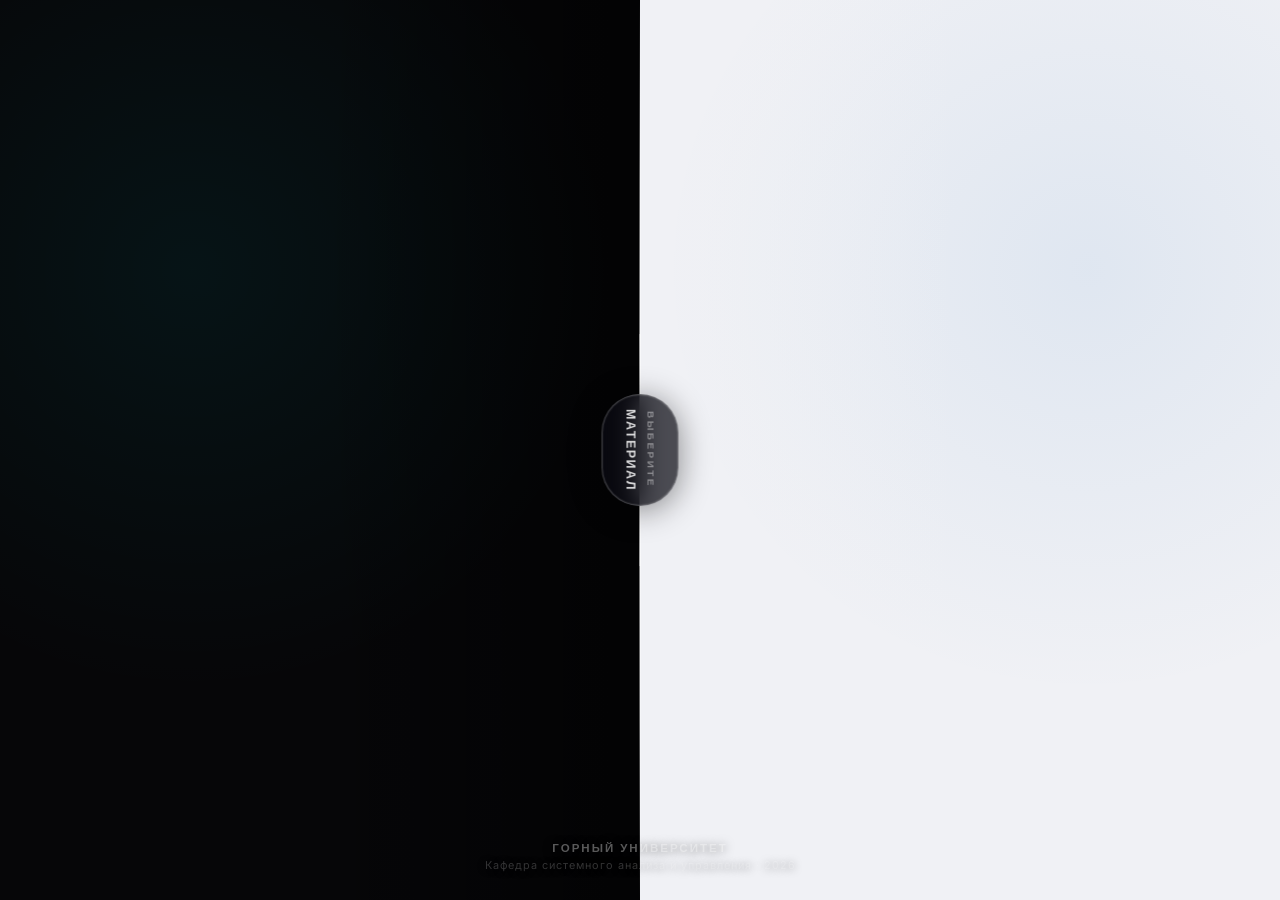
<file: index.html>
<!DOCTYPE html>
<html lang="ru">
<head>
    <meta charset="UTF-8">
    <meta name="viewport" content="width=device-width, initial-scale=1.0">
    <title>Карбон — Выберите материал</title>
    <link rel="preconnect" href="https://fonts.googleapis.com">
    <link rel="preconnect" href="https://fonts.gstatic.com" crossorigin>
    <link href="https://fonts.googleapis.com/css2?family=Inter:wght@300;400;500&family=Space+Grotesk:wght@400;600;700&display=swap" rel="stylesheet">
    <style>
        *, *::before, *::after { box-sizing: border-box; margin: 0; padding: 0; }

        :root {
            --font-display: 'Space Grotesk', sans-serif;
            --font-sans:    'Inter', sans-serif;
            --transition-dur: 1.3s;
        }

        html, body {
            width: 100%; height: 100%;
            overflow: hidden;
            font-family: var(--font-sans);
            -webkit-font-smoothing: antialiased;
        }

        /* ── FULL-PAGE TRANSITION OVERLAY ── */
        #pageOut {
    position: fixed; inset: 0; z-index: 9999;
    pointer-events: none;
    opacity: 0;

    backdrop-filter: blur(0px);
    transform: scale(1);

    transition:
        opacity 1.8s cubic-bezier(.16,1,.3,1),
        backdrop-filter 1.8s ease,
        transform 1.8s ease;
    }

    #pageOut.visible {
      opacity: 1;
      backdrop-filter: blur(10px);
      transform: scale(1.03);
      pointer-events: all;
    }

        /* ── SPLIT WRAPPER ── */
        .split {
            position: relative;
            display: flex;
            width: 100%; height: 100%;
        }

        /* ── EACH PANEL ── */
        .panel {
            position: relative;
            width: 50%; height: 100%;
            overflow: hidden;
            cursor: pointer;
            transition: width var(--transition-dur) cubic-bezier(.77,0,.18,1);
        }
        .split:has(.panel--dark:hover)  .panel--dark  { width: 62%; }
        .split:has(.panel--dark:hover)  .panel--light { width: 38%; }
        .split:has(.panel--light:hover) .panel--light { width: 62%; }
        .split:has(.panel--light:hover) .panel--dark  { width: 38%; }

        /* Background textures */
        .panel--dark {
            background-color: #060608;
            background-image:
                radial-gradient(circle at 30% 30%, rgba(0,240,255,.06) 0%, transparent 55%);
            background-size: cover;
            background-position: center;
        }
        .panel--light {
            background-color: #f0f1f5;
            background-image:
                radial-gradient(circle at 70% 30%, rgba(26,107,189,.08) 0%, transparent 55%);
            background-size: cover;
            background-position: center;
        }

        /* Photo overlay on hover */
        .panel::before {
            content: '';
            position: absolute;
            inset: 0;
            pointer-events: none;
            z-index: 1;
            background-size: cover;
            background-position: center;
            opacity: 0;
            transition: opacity 0.9s cubic-bezier(.16,1,.3,1);
        }
        .panel--dark::before  { background-image: url('hero-carbon.jpg'); }
        .panel--light::before { background-image: url('beliy.jpg'); }

        .split:has(.panel--dark:hover)  .panel--dark::before  { opacity: 1; }
        .split:has(.panel--light:hover) .panel--light::before { opacity: 1; }

        .panel--light::before {
          opacity: 0;
        }

        /* Gradient vignette toward center */
        .panel--dark::after {
            content: '';
            position: absolute; inset: 0;
            background: linear-gradient(to right, transparent 50%, rgba(0,0,0,.55) 100%);
            pointer-events: none;
            z-index: 2;
        }
        .panel--light::after {
            content: '';
            position: absolute; inset: 0;
            background: linear-gradient(to left, transparent 50%, rgba(240,241,245,.55) 100%);
            pointer-events: none;
            z-index: 2;
        }

        /* ── DIVIDER BLOCK ── */
        .divider {
            position: absolute;
            left: 50%; top: 0;
            width: 2px; height: 100%;
            transform: translateX(-50%);
            background: linear-gradient(
                to bottom,
                transparent 0%,
                rgba(255,255,255,.35) 20%,
                rgba(255,255,255,.6) 50%,
                rgba(255,255,255,.35) 80%,
                transparent 100%
            );
            z-index: 10;
            pointer-events: none;
            transition: left var(--transition-dur) cubic-bezier(.77,0,.18,1),
                        opacity .4s ease;
        }
        .split:has(.panel--dark:hover)  .divider { left: 62%; }
        .split:has(.panel--light:hover) .divider { left: 38%; }

        /* Divider label block — replaces orb */
        .divider-label {
            position: absolute;
            top: 50%; left: 50%;
            transform: translate(-50%, -50%);
            z-index: 20;
            pointer-events: none;
            display: flex;
            flex-direction: column;
            align-items: center;
            gap: 0;
        }

        /* Vertical line segments above/below the pill */
        .divider-label::before,
        .divider-label::after {
            content: '';
            width: 1px;
            height: 60px;
            background: linear-gradient(to bottom, rgba(255,255,255,.55), transparent);
            display: block;
        }
        .divider-label::after {
            background: linear-gradient(to top, rgba(255,255,255,.55), transparent);
        }

        .divider-pill {
            background: rgba(12, 12, 20, 0.72);
            border: 1px solid rgba(255,255,255,.22);
            backdrop-filter: blur(14px);
            -webkit-backdrop-filter: blur(14px);
            border-radius: 40px;
            padding: 14px 20px;
            display: flex;
            flex-direction: column;
            align-items: center;
            gap: 6px;
            box-shadow: 0 4px 32px rgba(0,0,0,.45), 0 0 0 1px rgba(255,255,255,.06) inset;
            transition: transform .4s cubic-bezier(.16,1,.3,1), box-shadow .4s ease;
            writing-mode: vertical-rl;
            text-orientation: mixed;
        }
        .split:hover .divider-pill {
            transform: scale(1.04);
            box-shadow: 0 8px 48px rgba(0,0,0,.6), 0 0 0 1px rgba(255,255,255,.1) inset;
        }

        .divider-pill-label {
            font-family: var(--font-display);
            font-size: .62rem;
            font-weight: 600;
            letter-spacing: 2.5px;
            text-transform: uppercase;
            color: rgba(255,255,255,.4);
            writing-mode: vertical-rl;
            text-orientation: mixed;
        }
        .divider-pill-text {
            font-family: var(--font-display);
            font-size: .78rem;
            font-weight: 700;
            letter-spacing: 1.5px;
            text-transform: uppercase;
            color: rgba(255,255,255,.85);
            white-space: nowrap;
            writing-mode: vertical-rl;
            text-orientation: mixed;
        }

        /* ── CENTER CARBON TITLE ── */
        .center-box {
            position: absolute;
            top: 50%; left: 50%;
            transform: translate(-50%, -50%);
            z-index: 20;
            text-align: center;
            pointer-events: none;
            transition: opacity .45s ease, transform .5s cubic-bezier(.16,1,.3,1);
        }

        .center-title {
            font-family: var(--font-display);
            font-size: 1.5rem;
            font-weight: 700;
            line-height: 1.3;
            white-space: nowrap;
            transition: color .4s ease, text-shadow .4s ease;

            /* pill-style background matching divider */
            background: rgba(12, 12, 20, 0.68);
            border: 1px solid rgba(255,255,255,.18);
            backdrop-filter: blur(12px);
            -webkit-backdrop-filter: blur(12px);
            border-radius: 32px;
            padding: 12px 28px;
            color: rgba(255,255,255,.9);
            text-shadow: 0 2px 20px rgba(0,0,0,.7);
            box-shadow: 0 4px 24px rgba(0,0,0,.4), 0 0 0 1px rgba(255,255,255,.06) inset;
            transition: transform .5s cubic-bezier(.16,1,.3,1),
                        background .4s ease,
                        border-color .4s ease,
                        color .4s ease,
                        text-shadow .4s ease,
                        box-shadow .4s ease;
        }

        /* On dark hover → shift label left, tint dark */
        .split:has(.panel--dark:hover) .center-box {
            transform: translate(-50%, -50%) translateX(-68px);
        }
        .split:has(.panel--dark:hover) .center-title {
            color: #ffffff;
            text-shadow: 0 0 28px rgba(0,0,0,.9);
            background: rgba(6, 6, 10, 0.85);
            border-color: rgba(255,255,255,.22);
            box-shadow: 0 6px 36px rgba(0,0,0,.6), 0 0 0 1px rgba(255,255,255,.08) inset;
        }

        /* On light hover → shift label right, tint light */
        .split:has(.panel--light:hover) .center-box {
            transform: translate(-50%, -50%) translateX(68px);
        }
        .split:has(.panel--light:hover) .center-title {
            color: #0d0e18;
            text-shadow: 0 2px 12px rgba(0,0,0,.15);
            background: rgba(240, 241, 250, 0.88);
            border-color: rgba(26,107,189,.28);
            box-shadow: 0 6px 36px rgba(26,107,189,.18), 0 0 0 1px rgba(26,107,189,.08) inset;
        }

        .center-arrow {
            margin-top: 14px;
            display: flex; gap: 32px; justify-content: center;
            color: rgba(255,255,255,.4);
            font-size: 1.2rem;
            animation: nudge 2s ease-in-out infinite;
            transition: color .4s ease;
        }
        .split:has(.panel--light:hover) .center-arrow {
            color: rgba(13, 14, 24, .35);
        }
        @keyframes nudge {
            0%, 100% { transform: translateY(0); }
            50%       { transform: translateY(4px); }
        }

        /* Carbon prefix fade in/out */
        .carbon-prefix {
            display: inline-block;
            overflow: hidden;
            max-width: 0;
            opacity: 0;
            white-space: nowrap;
            transition: max-width .55s cubic-bezier(.16,1,.3,1),
                        opacity .45s ease;
            vertical-align: baseline;
        }
        /* Show dark prefix (Чёрный) when dark panel hovered */
        .split:has(.panel--dark:hover) .carbon-prefix--dark {
            max-width: 160px;
            opacity: 1;
        }
        /* Show light prefix (Белый) when light panel hovered */
        .split:has(.panel--light:hover) .carbon-prefix--light {
            max-width: 120px;
            opacity: 1;
        }


        .panel-content {
            position: absolute; inset: 0;
            z-index: 6;
            display: flex;
            flex-direction: column;
            justify-content: flex-end;
            padding: 0 0 72px 64px;
            opacity: 0;
            transform: translateY(16px);
            transition: opacity .55s ease .1s, transform .55s cubic-bezier(.16,1,.3,1) .1s;
        }
        .panel--light .panel-content { padding: 0 64px 72px 0; align-items: flex-end; text-align: right; }
        .panel:hover .panel-content { opacity: 1; transform: translateY(0); }

        .panel-tag {
            width: fit-content;
            font-family: var(--font-display);
            font-size: .72rem;
            font-weight: 600;
            letter-spacing: 2.5px;
            text-transform: uppercase;
            margin-bottom: 14px;
            padding: 6px 14px;
            border-radius: 30px;
            display: inline-block;
        }
        .panel--dark  .panel-tag { color: #00f0ff; background: rgba(0,240,255,.10); border: 1.5px solid rgba(0,240,255,.40); }
        .panel--light .panel-tag { color: #1a6bbd; background: rgba(26,107,189,.10); border: 1.5px solid rgba(26,107,189,.55); }

        .panel-title {
            font-family: var(--font-display);
            font-size: 4.2rem;
            font-weight: 700;
            letter-spacing: -2px;
            line-height: .95;
            margin-bottom: 20px;
        }
        .panel--dark  .panel-title { color: #fff; }
        .panel--light .panel-title { color: #0d0e18; }

        .panel-desc {
            font-size: .95rem;
            line-height: 1.65;
            max-width: 360px;
            margin-bottom: 32px;
        }
        .panel--dark  .panel-desc { color: rgba(255,255,255,.6); }
        .panel--light .panel-desc { color: rgba(10,10,30,.55); margin-left: auto; }

        .panel-cta {
            display: inline-flex;
            width: fit-content;
            align-items: center;
            gap: 10px;
            padding: 14px 28px;
            border-radius: 12px;
            font-family: var(--font-display);
            font-weight: 700;
            font-size: .95rem;
            text-decoration: none;
            transition: transform .25s ease, box-shadow .25s ease;
        }
        .panel-cta:hover { transform: translateY(-3px); }
        .panel--dark  .panel-cta { background: #00f0ff; color: #000; box-shadow: 0 0 0 rgba(0,240,255,0); }
        .panel--dark  .panel-cta:hover { box-shadow: 0 10px 30px rgba(0,240,255,.4); }
        .panel--light .panel-cta { background: #1a6bbd; color: #fff; box-shadow: 0 0 0 rgba(26,107,189,0); }
        .panel--light .panel-cta:hover { box-shadow: 0 10px 30px rgba(26,107,189,.4); }

        .panel-cta-arrow {
            transition: transform .25s ease;
        }
        .panel-cta:hover .panel-cta-arrow { transform: translateX(4px); }

        /* ── CREATOR CREDIT (center-bottom) ── */
        .creator {
            position: absolute;
            bottom: 28px; left: 50%;
            transform: translateX(-50%);
            z-index: 30;
            text-align: center;
            pointer-events: none;
        }
        .creator-name {
            font-family: var(--font-display);
            font-size: .72rem;
            font-weight: 600;
            letter-spacing: 2px;
            text-transform: uppercase;
            color: rgba(255,255,255,.35);
            text-shadow: 0 1px 10px rgba(0,0,0,.5);
        }
        .creator-sub {
            font-size: .68rem;
            color: rgba(255,255,255,.2);
            margin-top: 3px;
            letter-spacing: 1px;
            text-shadow: 0 1px 8px rgba(0,0,0,.4);
        }

        /* ── AMBIENT PARTICLES (pure CSS) ── */
        .particles {
            position: absolute; inset: 0;
            pointer-events: none; z-index: 4; overflow: hidden;
        }
        .particle {
            position: absolute;
            border-radius: 50%;
            animation: drift linear infinite;
            opacity: 0;
        }
        .panel--dark  .particle { background: rgba(0,240,255,.6); }
        .panel--light .particle { background: rgba(26,107,189,.5); }

        @keyframes drift {
            0%   { transform: translateY(0) translateX(0) scale(0); opacity: 0; }
            10%  { opacity: 1; }
            90%  { opacity: .6; }
            100% { transform: translateY(-120px) translateX(var(--dx, 20px)) scale(1); opacity: 0; }
        }

        /* ── PAGE ENTRY ANIMATION ── */
        .panel--dark {
            animation: slideInLeft 1.2s cubic-bezier(.77,0,.18,1) both;
        }
        .panel--light {
            animation: slideInRight 1.2s cubic-bezier(.77,0,.18,1) both;
        }
        @keyframes slideInLeft {
            from { transform: translateX(-40px); opacity: 0; }
            to   { transform: translateX(0); opacity: 1; }
        }
        @keyframes slideInRight {
            from { transform: translateX(40px); opacity: 0; }
            to   { transform: translateX(0); opacity: 1; }
        }
        .center-box {
            animation: fadeUp 1.4s cubic-bezier(.16,1,.3,1) .5s both;
        }
        @keyframes fadeUp {
            from { opacity: 0; transform: translate(-50%, -44%); }
            to   { opacity: 1; transform: translate(-50%, -50%); }
        }
        .creator {
            animation: fadeIn 1.6s ease 1s both;
        }
        @keyframes fadeIn {
            from { opacity: 0; } to { opacity: 1; }
        }

        /* ── RESPONSIVE ── */
        @media (max-width: 768px) {
            .split { flex-direction: column; }
            .panel { width: 100% !important; height: 50%; }
            .split:has(.panel--dark:hover)  .panel--dark  { height: 65%; }
            .split:has(.panel--dark:hover)  .panel--light { height: 35%; }
            .split:has(.panel--light:hover) .panel--light { height: 65%; }
            .split:has(.panel--light:hover) .panel--dark  { height: 35%; }
            .divider { width: 100%; height: 2px; top: 50%; left: 0; transform: translateY(-50%); }
            .split:has(.panel--dark:hover)  .divider { top: 65%; left: 0; }
            .split:has(.panel--light:hover) .divider { top: 35%; left: 0; }
            .divider { background: linear-gradient(to right, transparent, rgba(255,255,255,.5), transparent); }
            .panel-content { padding: 0 32px 40px; }
            .panel--light .panel-content { padding: 0 32px 40px; align-items: flex-start; text-align: left; }
            .panel-title { font-size: 2.8rem; }
            .panel--light .panel-desc { margin-left: 0; }
        }
    </style>
</head>
<body>

    <!-- Уход со страницы -->
    <div id="pageOut"></div>

    <div class="split">

        <!-- ── ТЁМНАЯ ПАНЕЛЬ ── -->
        <div class="panel panel--dark" id="panelDark">
            <!-- Частицы -->
            <div class="particles" id="particlesDark"></div>

            <!-- Контент при наведении -->
            <div class="panel-content">
                <span class="panel-tag">Классика · Надёжность</span>
                <h2 class="panel-title">Чёрный<br>Карбон</h2>
                <p class="panel-desc">Эталонный углеродный композит. Абсолютная прочность, нулевая компромиссность — от кокпита болида до корпуса спутника.</p>
                <a href="tech2.html" class="panel-cta nav-link">
                    Исследовать технологию
                    <span class="panel-cta-arrow">→</span>
                </a>
            </div>
        </div>

        <!-- ── РАЗДЕЛИТЕЛЬ ── -->
        <div class="divider">
            <div class="divider-label">
                <div class="divider-pill">
                    <span class="divider-pill-label">выберите</span>
                    <span class="divider-pill-text">Материал</span>
                </div>
            </div>
        </div>

        <!-- ── ЦЕНТРАЛЬНЫЙ БЛОК ВЫБОРА ── -->
        <!-- ── СВЕТЛАЯ ПАНЕЛЬ ── -->
        <div class="panel panel--light" id="panelLight">
            <!-- Частицы -->
            <div class="particles" id="particlesLight"></div>

            <!-- Контент при наведении -->
            <div class="panel-content">
                <span class="panel-tag">Инновация · Люкс</span>
                <h2 class="panel-title">Белый<br>Карбон</h2>
                <p class="panel-desc">Уникальная светлая эстетика при тех же аэрокосмических характеристиках. Материал haute couture и суперкаров нового поколения.</p>
                <a href="tech2_1.html" class="panel-cta nav-link">
                    Исследовать технологию
                    <span class="panel-cta-arrow">→</span>
                </a>
            </div>
        </div>

        <!-- ── ПОДПИСЬ АВТОРА ── -->
        <div class="creator">
            <p class="creator-name">Горный университет</p>
            <p class="creator-sub">Кафедра системного анализа и управления · 2026</p>
        </div>

    </div>

    <script>
    /* ---- Particles ---- */

    function spawnParticles(container, count) {
        for (let i = 0; i < count; i++) {
            const p = document.createElement('div');
            p.className = 'particle';
            const size = Math.random() * 3 + 1.5;
            p.style.cssText = `
                width:${size}px; height:${size}px;
                left:${Math.random()*100}%;
                bottom:${Math.random()*30}%;
                --dx:${(Math.random()-0.5)*60}px;
                animation-duration:${3 + Math.random()*5}s;
                animation-delay:${Math.random()*6}s;
            `;
            container.appendChild(p);
        }
    }
    spawnParticles(document.getElementById('particlesDark'),  18);
    spawnParticles(document.getElementById('particlesLight'), 18);

    /* ---- Page transition ---- */
    const overlay = document.getElementById('pageOut');
    document.querySelectorAll('.nav-link').forEach(link => {
        link.addEventListener('click', e => {
            const href = link.getAttribute('href');
            if (!href || href.startsWith('#')) return;
            e.preventDefault();

            // Colour of overlay matches destination
            overlay.style.background = href.includes('tech2_1') ? '#fff' : '#000';
            overlay.classList.add('visible');
            setTimeout(() => { window.location.href = href; }, 1150);
        });
    });
    </script>

</body>
</html>
</file>
